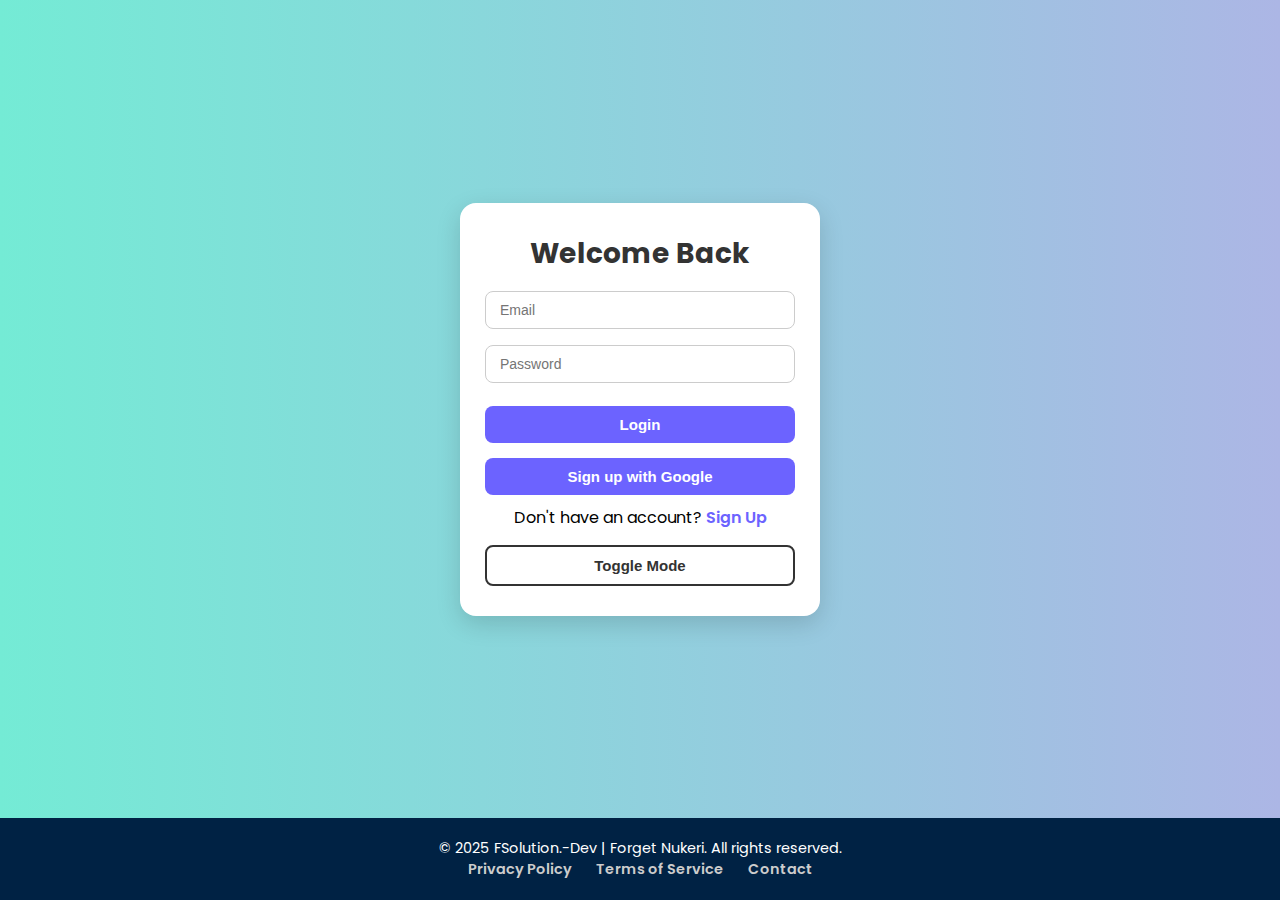
<file: templates/login.html>
<!DOCTYPE html>
<html lang="en">
  <head>
    <meta charset="UTF-8" />
    <meta name="viewport" content="width=device-width, initial-scale=1.0" />
    <title>Login - To-Do List Calendar</title>
    <link
      href="https://fonts.googleapis.com/css2?family=Poppins:wght@400;600&display=swap"
      rel="stylesheet"
    />
    <style>
      * {
        margin: 0;
        padding: 0;
        box-sizing: border-box;
      }

      html,
      body {
        height: 100%;
        font-family: "Poppins", sans-serif;
        background: linear-gradient(to right, #74ebd5, #acb6e5);
        transition: background 0.5s ease;
      }

      body {
        display: flex;
        flex-direction: column;
      }

      .wrapper {
        flex: 1;
        display: flex;
        justify-content: center;
        align-items: center;
        padding: 20px;
      }

      .dark-mode {
        background: #1e1e1e;
      }

      .form-box {
        background: white;
        padding: 30px 25px;
        border-radius: 16px;
        box-shadow: 0 8px 25px rgba(0, 0, 0, 0.15);
        width: 100%;
        max-width: 360px;
        text-align: center;
        transition: background 0.5s ease, color 0.5s ease;
      }

      .dark-mode .form-box {
        background: #2c2c2c;
        color: #eee;
      }

      h2 {
        font-size: 28px;
        margin-bottom: 8px;
        color: #333;
      }

      .dark-mode h2 {
        color: #fff;
      }

      form input {
        width: 100%;
        padding: 10px 14px;
        margin: 8px 0;
        border-radius: 8px;
        border: 1px solid #ccc;
        font-size: 14px;
        transition: border 0.3s ease;
      }

      form input:focus {
        border-color: #6c63ff;
        outline: none;
      }

      button {
        width: 100%;
        padding: 10px;
        margin-top: 15px;
        border: none;
        border-radius: 8px;
        background: #6c63ff;
        color: white;
        font-size: 15px;
        font-weight: 600;
        cursor: pointer;
        transition: background 0.3s ease;
      }

      button:hover {
        background: #5952db;
      }

      .toggle-btn {
        margin-top: 15px;
        background: transparent;
        color: #333;
        border: 2px solid #333;
      }

      .dark-mode .toggle-btn {
        color: #eee;
        border-color: #eee;
      }

      .toggle-btn:hover {
        background: #333;
        color: white;
      }

      a {
        color: #6c63ff;
        text-decoration: none;
        font-weight: 600;
      }

      a:hover {
        text-decoration: underline;
      }

      footer {
        background: #002244;
        color: white;
        text-align: center;
        padding: 20px;
        font-size: 0.9rem;
      }

      .footer-links a {
        color: #ccc;
        margin: 0 10px;
        text-decoration: none;
      }

      .footer-links a:hover {
        color: #fff;
      }
      @media (max-width: 768px) {
        .container {
          justify-content: center;
        }
        .box {
          flex: 1 1 100%;
        }
      }
    </style>
  </head>

  <body>
    <div class="wrapper">
      <div class="form-box">
        <h2>Welcome Back</h2>
        <form action="/login" method="POST">
          <input
            type="email"
            id="email"
            name="email"
            placeholder="Email"
            required
          />
          <input
            type="password"
            id="password"
            name="password"
            placeholder="Password"
            required
          />
          <button type="submit">Login</button>
        </form>
        <button class="google-btn" onclick="signUpWithGoogle()">
          Sign up with Google
        </button>
        <p style="margin-top: 10px">
          Don't have an account? <a href="/register">Sign Up</a>
        </p>

        <button class="toggle-btn" onclick="toggleDarkMode()">
          Toggle Mode
        </button>
      </div>
    </div>

    <!-- Footer Section -->
    <footer>
      <div class="footer-content">
        <p>&copy; 2025 FSolution.-Dev | Forget Nukeri. All rights reserved.</p>
        <div class="footer-links">
          <a href="#">Privacy Policy</a>
          <a href="#">Terms of Service</a>
          <a href="#" id="contactLink">Contact</a>
        </div>
      </div>
    </footer>

    <script>
      function signUpWithGoogle() {
        window.location.href = "/auth/google";
      }

      function toggleDarkMode() {
        document.body.classList.toggle("dark-mode");
      }
    </script>
  </body>
</html>
</file>
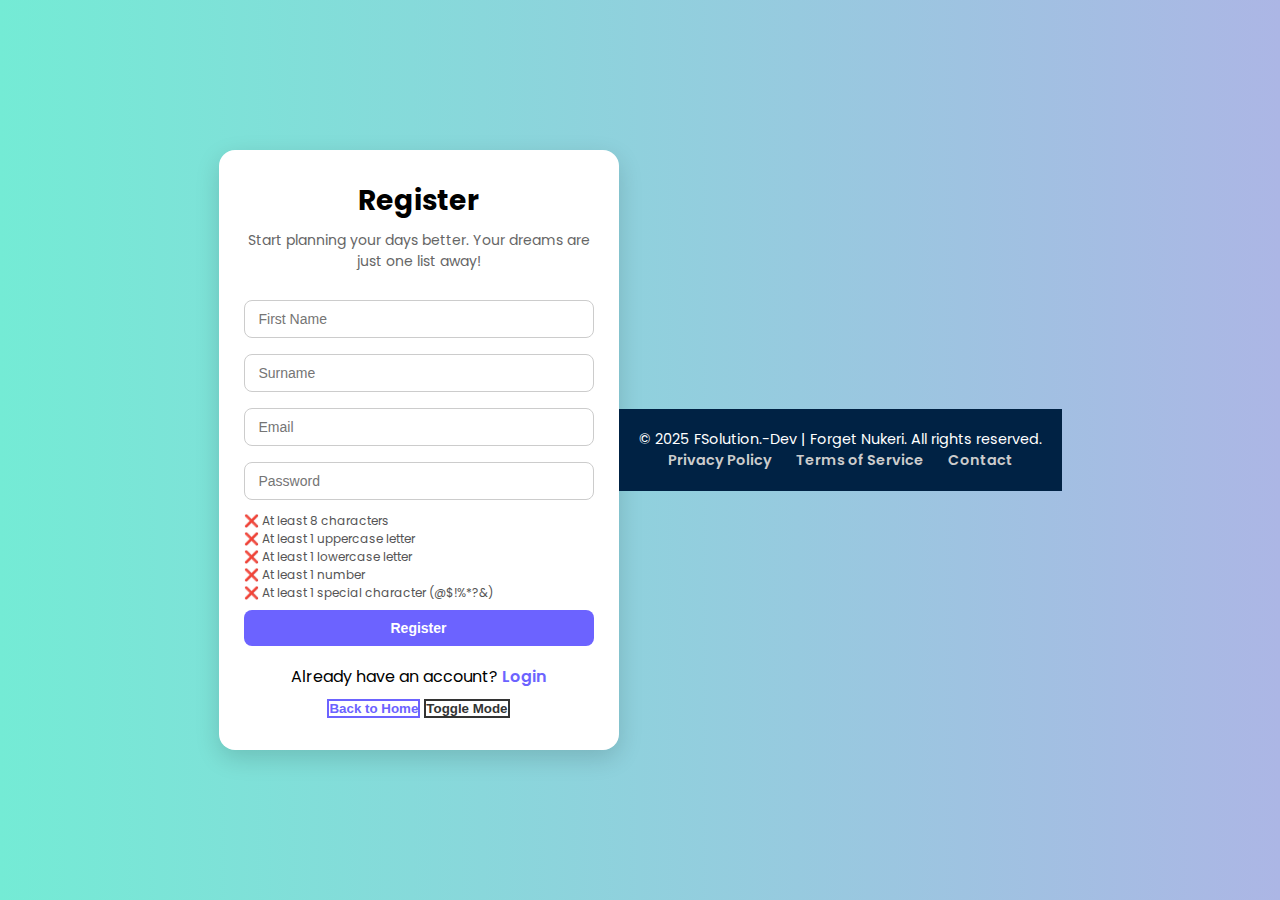
<file: templates/register.html>
<!DOCTYPE html>
<html lang="en">
  <head>
    <meta charset="UTF-8" />
    <meta name="viewport" content="width=device-width, initial-scale=1.0" />
    <title>Register - To-Do List Calendar</title>
    <link
      href="https://fonts.googleapis.com/css2?family=Poppins:wght@400;600&display=swap"
      rel="stylesheet"
    />
    <style>
      * {
        margin: 0;
        padding: 0;
        box-sizing: border-box;
      }
      body {
        font-family: "Poppins", sans-serif;
        background: linear-gradient(to right, #74ebd5, #acb6e5);
        display: flex;
        justify-content: center;
        align-items: center;
        min-height: 100vh;
        padding: 20px;
        transition: background 0.5s ease;
      }
      .dark-mode {
        background: #1e1e1e;
      }
      .register-container {
        background: white;
        padding: 30px 25px;
        border-radius: 16px;
        box-shadow: 0 8px 25px rgba(0, 0, 0, 0.15);
        width: 100%;
        max-width: 400px;
        text-align: center;
        transition: background 0.5s ease, color 0.5s ease;
      }
      .dark-mode .register-container {
        background: #2c2c2c;
        color: #eee;
      }
      h2 {
        font-size: 28px;
        margin-bottom: 8px;
      }
      .dark-mode h2 {
        color: #fff;
      }
      .motivation {
        font-size: 14px;
        margin-bottom: 20px;
        color: #666;
      }
      .dark-mode .motivation {
        color: #ccc;
      }
      form input,
      form button {
        width: 100%;
        padding: 10px 14px;
        margin: 8px 0;
        border-radius: 8px;
        font-size: 14px;
      }
      form input {
        border: 1px solid #ccc;
        transition: border 0.3s ease;
      }
      form input:focus {
        border-color: #6c63ff;
        outline: none;
      }
      button {
        border: none;
        background: #6c63ff;
        color: white;
        font-weight: 600;
        cursor: pointer;
        transition: background 0.3s ease;
      }
      button:hover {
        background: #5952db;
      }
      .back-btn {
        background: transparent;
        color: #6c63ff;
        border: 2px solid #6c63ff;
        margin-top: 10px;
      }
      .back-btn:hover {
        background: #6c63ff;
        color: white;
      }
      .toggle-btn {
        background: transparent;
        color: #333;
        border: 2px solid #333;
        margin-top: 10px;
      }
      .dark-mode .toggle-btn {
        color: #eee;
        border-color: #eee;
      }
      .toggle-btn:hover {
        background: #333;
        color: white;
      }
      a {
        color: #6c63ff;
        text-decoration: none;
        font-weight: 600;
      }
      a:hover {
        text-decoration: underline;
      }
      .password-hint {
        font-size: 12px;
        text-align: left;
        color: #555;
        margin-top: 4px;
      }
      .dark-mode .password-hint {
        color: #bbb;
      }
      .preview-img {
        max-width: 80px;
        margin: 10px auto;
        border-radius: 50%;
        display: block;
      }
      footer {
        background: #002244;
        color: white;
        text-align: center;
        padding: 20px;
        font-size: 0.9rem;
      }
      .footer-links a {
        color: #ccc;
        margin: 0 10px;
      }
      .footer-links a:hover {
        color: #fff;
      }
      @media (max-width: 480px) {
        .register-container {
          padding: 20px 15px;
        }
        h2 {
          font-size: 22px;
        }
      }
    </style>
  </head>
  <body>
    <div class="register-container">
      <h2>Register</h2>
      <p class="motivation">
        Start planning your days better. Your dreams are just one list away!
      </p>

      <form
        action="/register"
        method="POST"
        enctype="multipart/form-data"
        onsubmit="return validatePassword()"
      >
        <input
          type="text"
          name="first_name"
          placeholder="First Name"
          required
          aria-label="First Name"
        />
        <input
          type="text"
          name="surname"
          placeholder="Surname"
          required
          aria-label="Surname"
        />
        <input
          type="email"
          name="email"
          placeholder="Email"
          required
          aria-label="Email"
        />

        <input
          type="password"
          name="password"
          id="password"
          placeholder="Password"
          required
          aria-label="Password"
          autocomplete="new-password"
          oninput="checkPasswordStrength()"
          aria-describedby="password-rules"
        />
        <div class="password-hint" id="password-rules">
          <p id="length">❌ At least 8 characters</p>
          <p id="uppercase">❌ At least 1 uppercase letter</p>
          <p id="lowercase">❌ At least 1 lowercase letter</p>
          <p id="number">❌ At least 1 number</p>
          <p id="special">❌ At least 1 special character (@$!%*?&)</p>
        </div>

        <button type="submit">Register</button>
      </form>

      <p style="margin-top: 10px">
        Already have an account? <a href="/login">Login</a>
      </p>
      <button class="back-btn" onclick="window.location.href='/'">
        Back to Home
      </button>
      <button class="toggle-btn" onclick="toggleDarkMode()">Toggle Mode</button>
    </div>

    <footer>
      <p>&copy; 2025 FSolution.-Dev | Forget Nukeri. All rights reserved.</p>
      <div class="footer-links">
        <a href="#">Privacy Policy</a>
        <a href="#">Terms of Service</a>
        <a href="#" id="contactLink">Contact</a>
      </div>
    </footer>

    <script>
      function toggleDarkMode() {
        document.body.classList.toggle("dark-mode");
      }

      function previewProfile(event) {
        const file = event.target.files[0];
        if (file) {
          const reader = new FileReader();
          reader.onload = function (e) {
            const img = document.getElementById("profilePreview");
            img.src = e.target.result;
            img.style.display = "block";
          };
          reader.readAsDataURL(file);
        }
      }

      function checkPasswordStrength() {
        const password = document.getElementById("password").value;

        const update = (id, valid, msg) => {
          const el = document.getElementById(id);
          el.innerHTML = `${valid ? "✅" : "❌"} ${msg}`;
          el.style.color = valid ? "green" : "red";
        };

        update("length", password.length >= 8, "At least 8 characters");
        update(
          "uppercase",
          /[A-Z]/.test(password),
          "At least 1 uppercase letter"
        );
        update(
          "lowercase",
          /[a-z]/.test(password),
          "At least 1 lowercase letter"
        );
        update("number", /\d/.test(password), "At least 1 number");
        update(
          "special",
          /[@$!%*?&]/.test(password),
          "At least 1 special character (@$!%*?&)"
        );
      }

      function validatePassword() {
        const password = document.getElementById("password").value;
        return (
          password.length >= 8 &&
          /[A-Z]/.test(password) &&
          /[a-z]/.test(password) &&
          /\d/.test(password) &&
          /[@$!%*?&]/.test(password)
        );
      }
    </script>
  </body>
</html>
</file>
